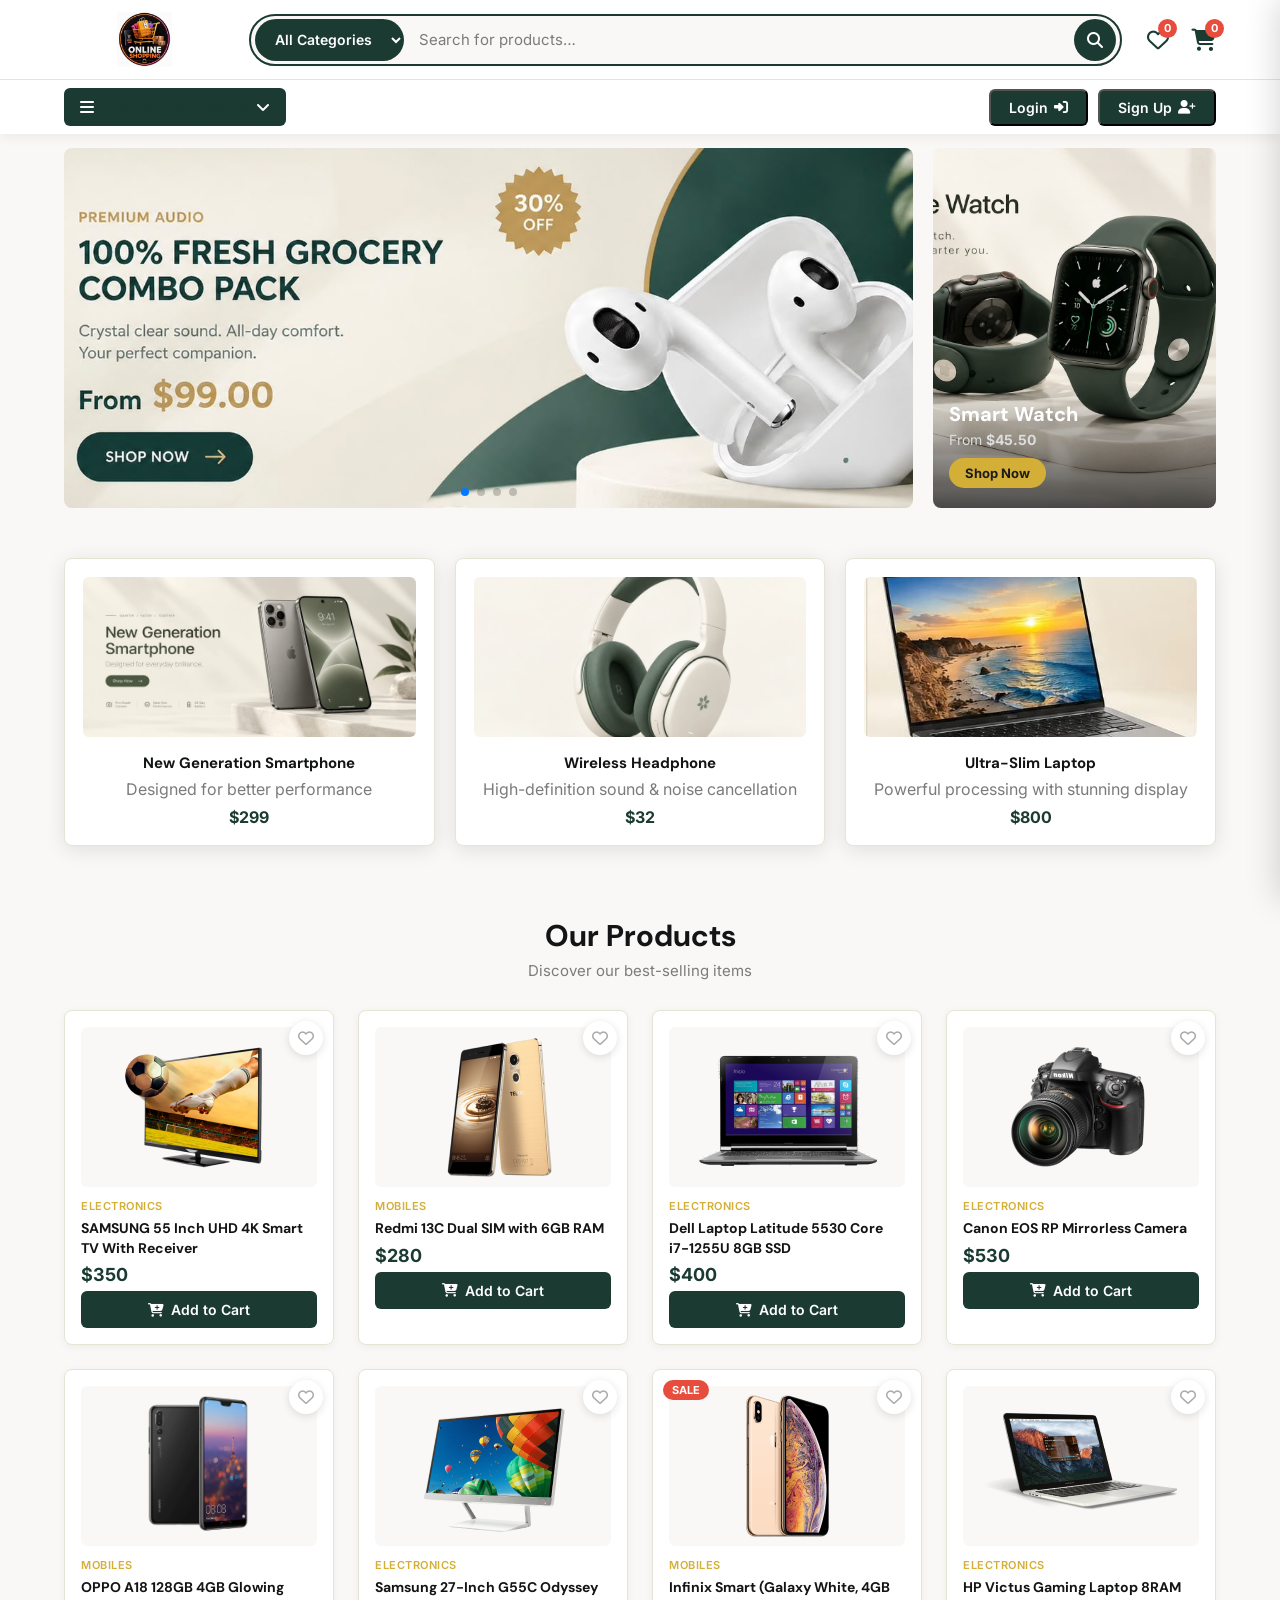
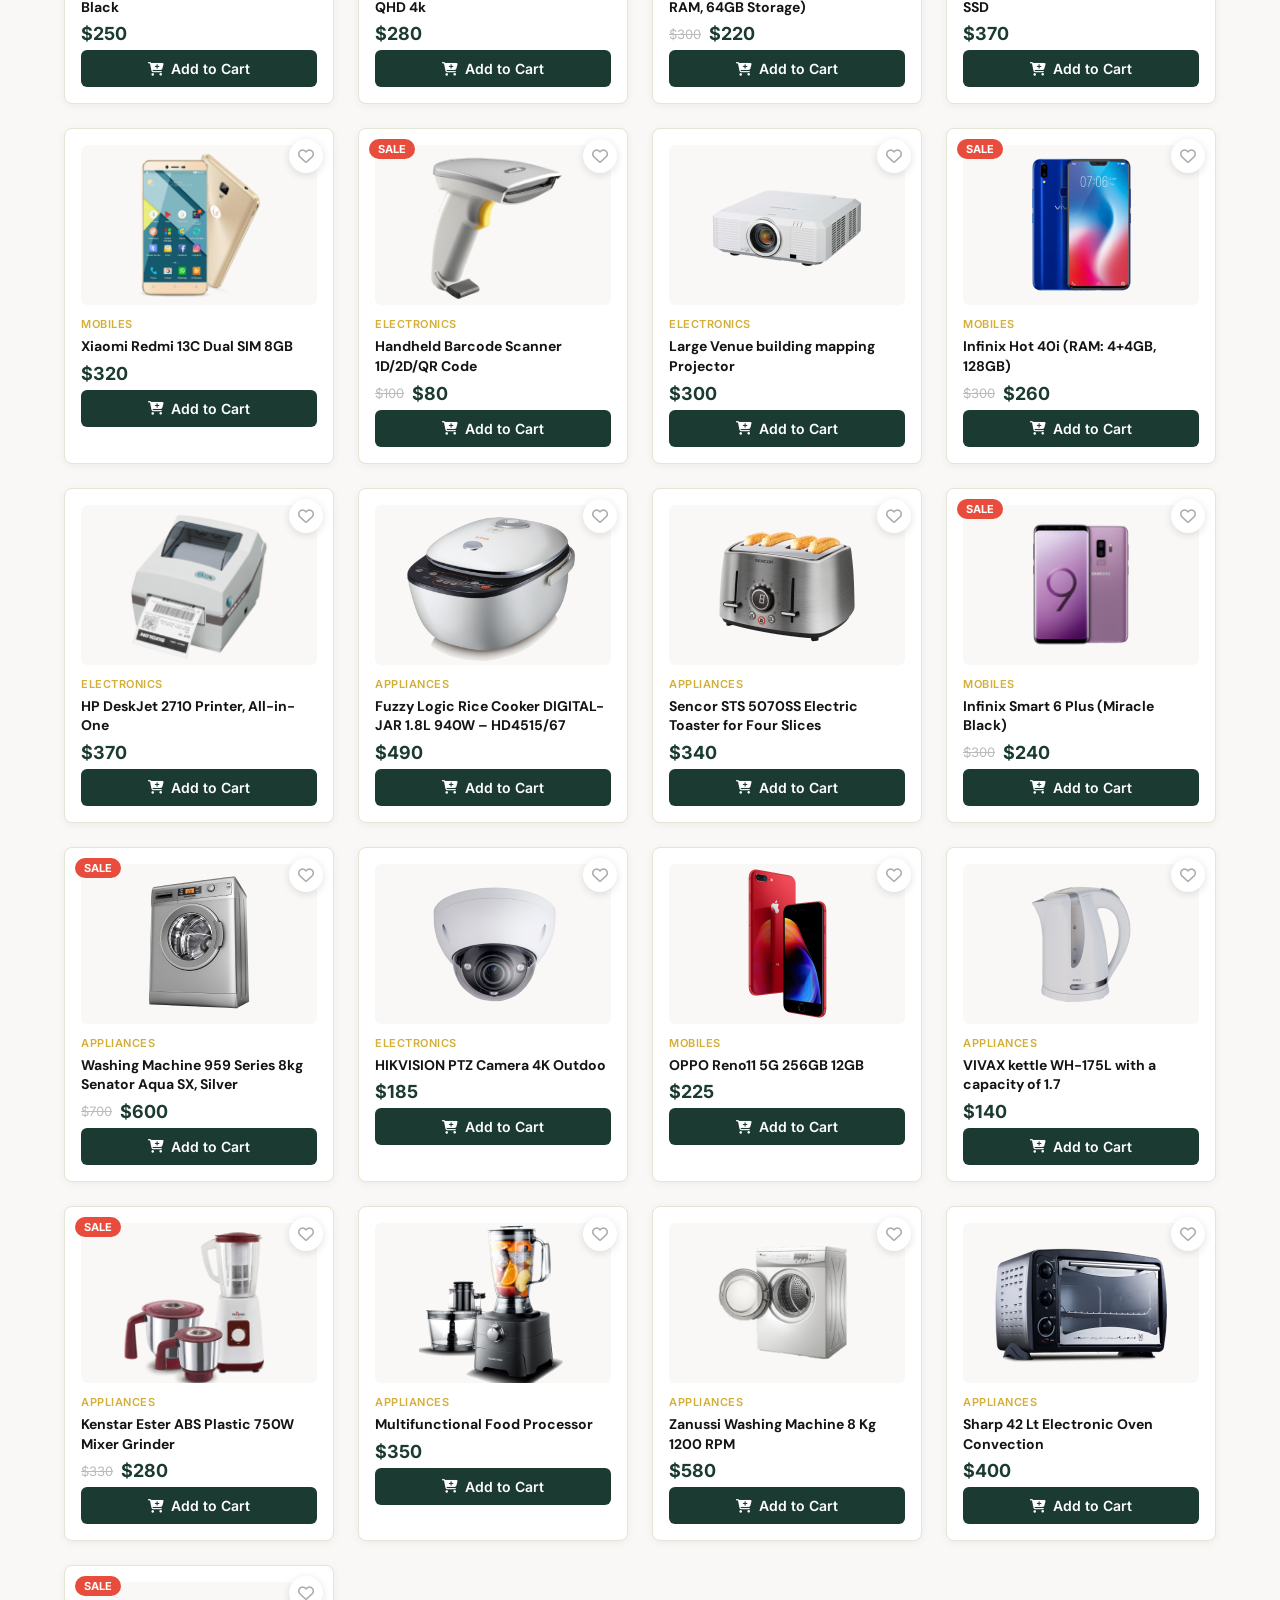
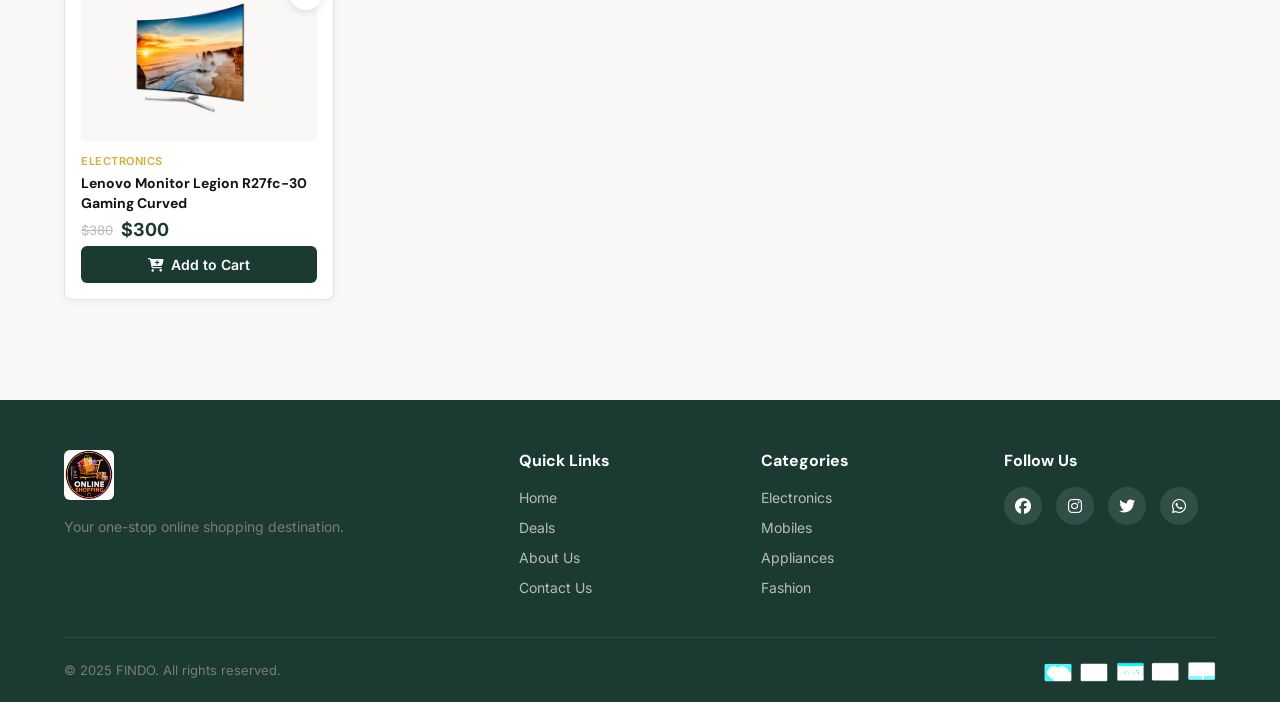
<file: index.html>
<!DOCTYPE html>
<html lang="en">
<head>
    <meta charset="UTF-8">
    <meta name="viewport" content="width=device-width, initial-scale=1.0">
    <title>FINDO | Online Shopping</title>
    <link rel="icon" type="image/jpeg" href="img/new_logo.jpg">
    <link rel="stylesheet" href="CSS/style.css">
    <link rel="stylesheet" href="https://cdn.jsdelivr.net/npm/swiper@11/swiper-bundle.min.css">
    <link rel="stylesheet" href="https://cdnjs.cloudflare.com/ajax/libs/font-awesome/6.5.0/css/all.min.css">
</head>
<body>

<!-- ═══════════════════════════════════════════
     HEADER
════════════════════════════════════════════ -->
<header>

    <!-- ── TOP HEADER ── -->
    <div class="top_header">
        <div class="container">

            <a href="index.html" class="logo">
                <img src="img/new_logo.jpg" alt="FINDO Logo">
            </a>

            <form class="search_box" id="search-form" autocomplete="off">
                <div class="select_box">
                    <select id="category" name="category">
                        <option value="All Categories">All Categories</option>
                        <option value="electronics">Electronics</option>
                        <option value="mobiles">Mobiles</option>
                        <option value="appliances">Appliances</option>
                    </select>
                </div>
                <input type="text" id="search" name="search" placeholder="Search for products…">
                <button type="submit" aria-label="Search">
                    <i class="fa-solid fa-magnifying-glass"></i>
                </button>
            </form>

            <div class="header_icons">
                <div class="icon" id="wishlist-icon" title="Wishlist">
                    <i class="fa-regular fa-heart"></i>
                    <span class="count_favouite">0</span>
                </div>
                <div class="icon" id="cart-icon" title="Cart">
                    <i class="fa-solid fa-cart-shopping"></i>
                    <span class="count_item_header">0</span>
                </div>
            </div>

        </div>
    </div>

    <!-- ── BOTTOM HEADER ── -->
    <div class="bottom_header">
        <div class="container">

            <nav class="nav">
                <div class="category_dropdown">
                    <div class="category_btn" id="category-btn">
                        <i class="fa-solid fa-bars"></i>
                        <span>Browse Categories</span>
                        <i class="fa-solid fa-angle-down"></i>
                    </div>
                    <ul class="nav_links" id="nav-menu">
                        <li><a href="index.html"><i class="fas fa-home"></i> Home</a></li>
                        <li><a href="#products-section"><i class="fas fa-tags"></i> Deals</a></li>
                        <li><a href="#"><i class="fas fa-info-circle"></i> About Us</a></li>
                        <li><a href="#"><i class="fas fa-phone"></i> Contact Us</a></li>
                    </ul>
                </div>
            </nav>

            <div class="login_signup_btns">
                <button id="btn-login" class="btn btn-login" type="button">
                    Login <i class="fa-solid fa-right-to-bracket"></i>
                </button>
                <button id="btn-signup" class="btn btn-signup" type="button">
                    Sign Up <i class="fa-solid fa-user-plus"></i>
                </button>
            </div>

        </div>
    </div>
</header>

<!-- ═══════════════════════════════════════════
     HERO SLIDER
════════════════════════════════════════════ -->
<div class="slider">
    <div class="container">

        <div class="mySwiper swiper">
            <div class="swiper-wrapper">
                <div class="swiper-slide"><img src="img/banner_home2.jpeg" alt="Banner 1"></div>
                <div class="swiper-slide"><img src="img/banner_box4.jpeg"  alt="Banner 2"></div>
                <div class="swiper-slide"><img src="img/banner_box5.jpeg"  alt="Banner 3"></div>
                <div class="swiper-slide"><img src="img/banner_home3.jpeg" alt="Banner 4"></div>
            </div>
            <div class="swiper-pagination"></div>
        </div>

        <div class="side-banner">
            <img src="img/banner_home1.jpeg" alt="Smart Watch">
            <div class="side-banner-text">
                <h3>Smart Watch</h3>
                <p>From <strong>$45.50</strong></p>
                <a href="#products-section" class="side-banner-btn">Shop Now</a>
            </div>
        </div>

    </div>
</div>

<!-- ═══════════════════════════════════════════
     FEATURED CARDS
════════════════════════════════════════════ -->
<div class="products-grid-section">
    <div class="product-card">
        <img src="img/banner_box1.jpeg" alt="Smartphone">
        <h3>New Generation Smartphone</h3>
        <p>Designed for better performance</p>
        <p class="price">$299</p>
    </div>
    <div class="product-card">
        <img src="img/banner3_3.jpeg" alt="Headphone">
        <h3>Wireless Headphone</h3>
        <p>High-definition sound &amp; noise cancellation</p>
        <p class="price">$32</p>
    </div>
    <div class="product-card">
        <img src="img/banner3_1.jpeg" alt="Laptop">
        <h3>Ultra-Slim Laptop</h3>
        <p>Powerful processing with stunning display</p>
        <p class="price">$800</p>
    </div>
</div>

<!-- ═══════════════════════════════════════════
     PRODUCTS SECTION
════════════════════════════════════════════ -->
<section class="products-section" id="products-section">
    <div class="container">
        <div class="section-header">
            <h2>Our Products</h2>
            <p>Discover our best-selling items</p>
        </div>
        <div class="products-grid" id="products-grid">
            <!-- populated by main.js -->
        </div>
    </div>
</section>

<!-- ═══════════════════════════════════════════
     CART SIDEBAR
════════════════════════════════════════════ -->
<div class="cart-overlay" id="cart-overlay"></div>
<aside class="cart-sidebar" id="cart-sidebar" aria-label="Shopping Cart">
    <div class="cart-header">
        <h3><i class="fa-solid fa-cart-shopping"></i> Your Cart</h3>
        <button class="cart-close-btn" id="cart-close" aria-label="Close cart">
            <i class="fa-solid fa-xmark"></i>
        </button>
    </div>
    <div class="cart-list" id="cart-list">
        <p class="empty-msg">Your cart is empty 🛒</p>
    </div>
    <div class="cart-footer">
        <div class="cart-total-row">
            <span>Total:</span>
            <span id="cart-total">$0.00</span>
        </div>
        <button class="checkout-btn" type="button">
            Checkout <i class="fa-solid fa-arrow-right"></i>
        </button>
    </div>
</aside>

<!-- ═══════════════════════════════════════════
     MODAL OVERLAY
════════════════════════════════════════════ -->
<div class="modal-overlay" id="modal-overlay"></div>

<!-- LOGIN MODAL -->
<div class="modal" id="login-modal" role="dialog" aria-modal="true" aria-labelledby="login-title">
    <button class="modal-close" aria-label="Close"><i class="fa-solid fa-xmark"></i></button>
    <div class="modal-logo"><img src="img/new_logo.jpg" alt="FINDO Logo"></div>
    <h2 id="login-title">Welcome Back 👋</h2>
    <p>Sign in to your account</p>
    <form id="login-form" novalidate>
        <div class="form-group">
            <label for="login-email">Email</label>
            <input type="email" id="login-email" placeholder="you@email.com" required>
        </div>
        <div class="form-group">
            <label for="login-password">Password</label>
            <input type="password" id="login-password" placeholder="••••••••" required>
        </div>
        <button type="submit" class="modal-submit-btn">
            Login <i class="fa-solid fa-right-to-bracket"></i>
        </button>
    </form>
    <p class="modal-switch">Don't have an account? <a href="#" id="to-signup">Sign Up</a></p>
</div>

<!-- SIGN UP MODAL -->
<div class="modal" id="signup-modal" role="dialog" aria-modal="true" aria-labelledby="signup-title">
    <button class="modal-close" aria-label="Close"><i class="fa-solid fa-xmark"></i></button>
    <div class="modal-logo"><img src="img/new_logo.jpg" alt="FINDO Logo"></div>
    <h2 id="signup-title">Create Account 🚀</h2>
    <p>Join us today</p>
    <form id="signup-form" novalidate>
        <div class="form-group">
            <label for="signup-name">Full Name</label>
            <input type="text" id="signup-name" placeholder="Your Name" required>
        </div>
        <div class="form-group">
            <label for="signup-email">Email</label>
            <input type="email" id="signup-email" placeholder="you@email.com" required>
        </div>
        <div class="form-group">
            <label for="signup-password">Password</label>
            <input type="password" id="signup-password" placeholder="••••••••" required>
        </div>
        <button type="submit" class="modal-submit-btn">
            Create Account <i class="fa-solid fa-user-plus"></i>
        </button>
    </form>
    <p class="modal-switch">Already have an account? <a href="#" id="to-login">Login</a></p>
</div>

<!-- ═══════════════════════════════════════════
     TOAST
════════════════════════════════════════════ -->
<div id="toast-container" aria-live="polite"></div>

<!-- ═══════════════════════════════════════════
     FOOTER
════════════════════════════════════════════ -->
<footer>
    <div class="container">
        <div class="footer-content">
            <div class="footer-logo">
                <img src="img/new_logo.jpg" alt="FINDO">
                <p>Your one-stop online shopping destination.</p>
            </div>
            <div class="footer-links">
                <h4>Quick Links</h4>
                <ul>
                    <li><a href="index.html">Home</a></li>
                    <li><a href="#products-section">Deals</a></li>
                    <li><a href="#">About Us</a></li>
                    <li><a href="#">Contact Us</a></li>
                </ul>
            </div>
            <div class="footer-links">
                <h4>Categories</h4>
                <ul>
                    <li><a href="#">Electronics</a></li>
                    <li><a href="#">Mobiles</a></li>
                    <li><a href="#">Appliances</a></li>
                    <li><a href="#">Fashion</a></li>
                </ul>
            </div>
            <div class="footer-contact">
                <h4>Follow Us</h4>
                <div class="social-icons">
                    <a href="#" aria-label="Facebook"><i class="fa-brands fa-facebook"></i></a>
                    <a href="#" aria-label="Instagram"><i class="fa-brands fa-instagram"></i></a>
                    <a href="#" aria-label="Twitter"><i class="fa-brands fa-twitter"></i></a>
                    <a href="#" aria-label="WhatsApp"><i class="fa-brands fa-whatsapp"></i></a>
                </div>
            </div>
        </div>
        <div class="footer-bottom">
            <p>&copy; 2025 FINDO. All rights reserved.</p>
            <img src="img/payment_method.png" alt="Payment Methods">
        </div>
    </div>
</footer>

<!-- ═══════════════════════════════════════════
     SCRIPTS  (at bottom → DOM is ready)
════════════════════════════════════════════ -->
<script src="https://cdn.jsdelivr.net/npm/swiper@11/swiper-bundle.min.js"></script>
<script src="main.js"></script>
</body>
</html>
</file>
<file: CSS/style.css>
@import url('https://fonts.googleapis.com/css2?family=DM+Sans:wght@400;500;600;700&family=Inter:wght@400;500;600;700&display=swap');

/* =========================
   RESET
========================= */
* {
    margin: 0;
    padding: 0;
    box-sizing: border-box;
    list-style: none;
    text-decoration: none;
    font-family: "Inter", sans-serif;
}

:root {
    --main_color:    #1b3b32;
    --p_color:       #7b7b7b;
    --bg_color:      #f9f8f6;
    --white_color:   #fff;
    --color_heading: #121416;
    --border_color:  #e5e5d5;
    --gold:          #d4af37;
    --danger:        #e74c3c;
    --success:       #27ae60;
    --radius:        8px;
    --shadow:        0 4px 20px rgba(0,0,0,.10);
    --transition:    .25s ease;
}

body { background: var(--bg_color); }
p    { color: var(--p_color); }

h1,h2,h3,h4,h5,h6 {
    color: var(--color_heading);
    font-family: "DM Sans", sans-serif;
}

span { color: var(--main_color); }

.container {
    width: 90%;
    max-width: 1350px;
    margin: auto;
}

/* =========================
   HEADER
========================= */
header {
    background: var(--white_color);
    position: fixed;
    top: 0; left: 0; right: 0;
    z-index: 1000;
    box-shadow: 0 2px 12px rgba(0,0,0,.07);
}

/* TOP HEADER */
header .top_header .container {
    display: flex;
    align-items: center;
    justify-content: space-between;
    gap: 25px;
    padding: 12px 0;
}

/* LOGO */
header .top_header .logo { width: 160px; flex-shrink: 0; }
header .top_header .logo img {
    width: 100%;
    height: 55px;
    object-fit: contain;
    display: block;
    border-radius: 6px;
}

/* SEARCH BOX */
header .search_box {
    flex: 1;
    height: 52px;
    display: flex;
    align-items: center;
    background: var(--bg_color);
    border: 2px solid var(--main_color);
    border-radius: 50px;
    padding: 4px;
    overflow: hidden;
}

header .search_box .select_box { flex-shrink: 0; }

header .search_box select {
    background: var(--main_color);
    color: #fff;
    border: none;
    outline: none;
    border-radius: 35px;
    padding: 10px 16px;
    font-size: 14px;
    font-weight: 600;
    cursor: pointer;
    height: 42px;
}

header .search_box input {
    flex: 1;
    border: none;
    outline: none;
    background: transparent;
    padding: 10px 15px;
    font-size: 15px;
    color: var(--color_heading);
}

header .search_box input::placeholder { color: var(--p_color); }

header .search_box button {
    width: 42px;
    height: 42px;
    flex-shrink: 0;
    border: none;
    border-radius: 50%;
    background: var(--main_color);
    color: #fff;
    display: flex;
    align-items: center;
    justify-content: center;
    cursor: pointer;
    font-size: 16px;
    transition: var(--transition);
}

header .search_box button:hover { background: #294d42; }

/* HEADER ICONS */
header .header_icons {
    display: flex;
    align-items: center;
    gap: 22px;
    flex-shrink: 0;
}

header .header_icons .icon {
    position: relative;
    cursor: pointer;
    font-size: 22px;
    color: var(--main_color);
    transition: var(--transition);
}

header .header_icons .icon:hover { color: var(--gold); }

header .header_icons .icon a {
    color: inherit;
    display: flex;
    align-items: center;
}

header .header_icons .count_favouite,
header .header_icons .count_item_header {
    position: absolute;
    top: -8px;
    right: -8px;
    background: var(--danger);
    color: #fff;
    font-size: 11px;
    font-weight: 700;
    width: 19px;
    height: 19px;
    border-radius: 50%;
    display: flex;
    align-items: center;
    justify-content: center;
}

/* BOTTOM HEADER */
header .bottom_header {
    border-top: 1px solid var(--border_color);
    padding: 8px 0;
}

header .bottom_header .container {
    display: flex;
    align-items: center;
    justify-content: space-between;
}

/* BROWSE CATEGORY */
.category_dropdown { position: relative; }

.category_btn {
    background: var(--main_color);
    color: #fff;
    padding: 9px 16px;
    border-radius: 6px;
    display: inline-flex;
    align-items: center;
    gap: 8px;
    font-weight: 600;
    cursor: pointer;
    transition: var(--transition);
    user-select: none;
}

.category_btn:hover { background: #294d42; }

.category_dropdown .nav_links {
    display: none;
    position: absolute;
    top: calc(100% + 6px);
    left: 0;
    width: 220px;
    background: var(--white_color);
    border: 1px solid var(--border_color);
    border-radius: var(--radius);
    padding: 8px 0;
    box-shadow: var(--shadow);
    z-index: 999;
    flex-direction: column;
}

.category_dropdown .nav_links.show { display: flex; }

.category_dropdown .nav_links li { width: 100%; }

.category_dropdown .nav_links li a {
    display: flex;
    align-items: center;
    gap: 10px;
    padding: 11px 16px;
    color: var(--main_color);
    font-size: 15px;
    transition: var(--transition);
}

.category_dropdown .nav_links li a i { color: var(--gold); }

.category_dropdown .nav_links li a:hover,
.category_dropdown .nav_links li a.active {
    background: #f4f1ea;
    color: var(--gold);
}

/* LOGIN / SIGNUP BTNS */
.login_signup_btns { display: flex; align-items: center; gap: 10px; }

.login_signup_btns .btn {
    background: var(--main_color);
    color: #fff !important;
    padding: 8px 18px;
    border-radius: 6px;
    display: inline-flex;
    align-items: center;
    gap: 6px;
    font-weight: 600;
    font-size: 14px;
    transition: var(--transition);
}

.login_signup_btns .btn:hover { background: #294d42; transform: translateY(-1px); }

/* =========================
   HERO SLIDER
========================= */
.slider {
    margin-top: 128px;
    padding: 20px 0;
}

.slider .container {
    display: flex;
    gap: 20px;
    align-items: stretch;
}

.mySwiper {
    flex: 3;
    height: 360px;
    border-radius: var(--radius);
    overflow: hidden;
}

.swiper-slide {
    height: 100%;
    display: flex;
    align-items: center;
    justify-content: center;
    overflow: hidden;
}

.swiper-slide img {
    width: 100%;
    height: 100%;
    object-fit: cover;
    display: block;
}

/* SIDE BANNER */
.side-banner {
    flex: 1;
    position: relative;
    border-radius: var(--radius);
    overflow: hidden;
    min-height: 360px;
}

.side-banner img {
    width: 100%;
    height: 100%;
    object-fit: cover;
    display: block;
}

.side-banner-text {
    position: absolute;
    bottom: 0; left: 0; right: 0;
    background: linear-gradient(transparent, rgba(0,0,0,.7));
    padding: 20px 16px;
    color: #fff;
}

.side-banner-text h3 { font-size: 20px; color: #fff; margin-bottom: 4px; }
.side-banner-text p  { color: #ddd; font-size: 14px; margin-bottom: 10px; }

.side-banner-btn {
    background: var(--gold);
    color: #1b1b1b !important;
    padding: 7px 16px;
    border-radius: 20px;
    font-size: 13px;
    font-weight: 700;
    display: inline-block;
    transition: var(--transition);
}

.side-banner-btn:hover { background: #e8c44a; }

/* =========================
   FEATURED BANNER CARDS
========================= */
.products-grid-section {
    display: flex;
    justify-content: space-between;
    gap: 20px;
    margin: 30px auto;
    padding: 0 5%;
    max-width: 1350px;
}

.product-card {
    background: var(--white_color);
    border: 1px solid var(--border_color);
    border-radius: var(--radius);
    padding: 18px;
    text-align: center;
    flex: 1;
    box-shadow: var(--shadow);
    transition: var(--transition);
}

.product-card:hover { transform: translateY(-4px); box-shadow: 0 8px 30px rgba(0,0,0,.12); }

.product-card img {
    width: 100%;
    height: 160px;
    object-fit: cover;
    border-radius: 6px;
    margin-bottom: 12px;
}

.product-card h3 { font-size: 15px; margin-bottom: 6px; }

.product-card .price {
    font-size: 16px;
    font-weight: 700;
    color: var(--main_color);
    margin-top: 8px;
}

/* =========================
   PRODUCTS SECTION
========================= */
.products-section {
    padding: 40px 0 60px;
}

.section-header {
    text-align: center;
    margin-bottom: 30px;
}

.section-header h2 {
    font-size: 30px;
    margin-bottom: 6px;
}

.section-header p { font-size: 15px; }

/* PRODUCTS GRID */
.products-grid {
    display: grid;
    grid-template-columns: repeat(auto-fill, minmax(230px, 1fr));
    gap: 24px;
}

/* PRODUCT ITEM CARD */
.product-item {
    background: var(--white_color);
    border: 1px solid var(--border_color);
    border-radius: var(--radius);
    padding: 16px;
    position: relative;
    display: flex;
    flex-direction: column;
    gap: 12px;
    transition: var(--transition);
    box-shadow: 0 2px 8px rgba(0,0,0,.05);
}

.product-item:hover {
    transform: translateY(-5px);
    box-shadow: 0 10px 30px rgba(0,0,0,.12);
}

/* BADGE */
.product-item .badge {
    position: absolute;
    top: 10px;
    left: 10px;
    background: var(--danger);
    color: #fff;
    font-size: 11px;
    font-weight: 700;
    padding: 3px 9px;
    border-radius: 20px;
}

/* WISHLIST BUTTON */
.wish-btn {
    position: absolute;
    top: 10px;
    right: 10px;
    width: 34px;
    height: 34px;
    border: none;
    background: #fff;
    border-radius: 50%;
    box-shadow: 0 2px 8px rgba(0,0,0,.12);
    cursor: pointer;
    display: flex;
    align-items: center;
    justify-content: center;
    color: #aaa;
    font-size: 16px;
    transition: var(--transition);
}

.wish-btn:hover, .wish-btn.active { color: var(--danger); transform: scale(1.1); }

/* PRODUCT IMAGE */
.product-img {
    height: 160px;
    display: flex;
    align-items: center;
    justify-content: center;
    overflow: hidden;
    border-radius: 6px;
    background: #f9f8f6;
}

.product-img img {
    max-width: 100%;
    max-height: 100%;
    object-fit: contain;
    transition: var(--transition);
}

.product-item:hover .product-img img { transform: scale(1.06); }

/* PRODUCT INFO */
.product-info { display: flex; flex-direction: column; gap: 6px; }

.product-category {
    font-size: 11px;
    font-weight: 600;
    color: var(--gold);
    text-transform: uppercase;
    letter-spacing: .5px;
}

.product-name {
    font-size: 14px;
    color: var(--color_heading);
    line-height: 1.4;
    display: -webkit-box;
    -webkit-line-clamp: 2;
    -webkit-box-orient: vertical;
    overflow: hidden;
}

.product-pricing {
    display: flex;
    align-items: center;
    gap: 8px;
}

.old-price {
    font-size: 13px;
    color: #bbb;
    text-decoration: line-through;
}

.product-pricing .price {
    font-size: 18px;
    font-weight: 700;
    color: var(--main_color);
}

/* ADD TO CART BUTTON */
.add-cart-btn {
    width: 100%;
    padding: 10px;
    border: none;
    border-radius: 6px;
    background: var(--main_color);
    color: #fff;
    font-size: 14px;
    font-weight: 600;
    cursor: pointer;
    display: flex;
    align-items: center;
    justify-content: center;
    gap: 7px;
    transition: var(--transition);
    margin-top: auto;
}

.add-cart-btn:hover { background: #294d42; }
.add-cart-btn.added { background: var(--success); }

/* NO RESULTS */
.no-results {
    text-align: center;
    font-size: 18px;
    color: var(--p_color);
    padding: 50px 0;
    grid-column: 1 / -1;
}

/* =========================
   CART SIDEBAR
========================= */
.cart-overlay {
    position: fixed;
    inset: 0;
    background: rgba(0,0,0,.45);
    z-index: 1099;
    opacity: 0;
    pointer-events: none;
    transition: opacity var(--transition);
}

.cart-overlay.open { opacity: 1; pointer-events: all; }

.cart-sidebar {
    position: fixed;
    top: 0; right: 0;
    width: 380px;
    max-width: 95vw;
    height: 100vh;
    background: var(--white_color);
    z-index: 1100;
    display: flex;
    flex-direction: column;
    transform: translateX(100%);
    transition: transform .35s ease;
    box-shadow: -4px 0 30px rgba(0,0,0,.15);
}

.cart-sidebar.open { transform: translateX(0); }

.cart-header {
    display: flex;
    align-items: center;
    justify-content: space-between;
    padding: 20px;
    border-bottom: 1px solid var(--border_color);
}

.cart-header h3 { font-size: 20px; display: flex; align-items: center; gap: 8px; }

.cart-close-btn {
    width: 34px; height: 34px;
    border: none; border-radius: 50%;
    background: var(--bg_color);
    font-size: 18px;
    cursor: pointer;
    display: flex; align-items: center; justify-content: center;
    transition: var(--transition);
}

.cart-close-btn:hover { background: #e0ddd5; }

.cart-list {
    flex: 1;
    overflow-y: auto;
    padding: 16px;
    display: flex;
    flex-direction: column;
    gap: 14px;
}

.empty-msg {
    text-align: center;
    padding: 40px 0;
    font-size: 16px;
}

.cart-item {
    display: flex;
    align-items: center;
    gap: 12px;
    padding: 12px;
    background: var(--bg_color);
    border-radius: var(--radius);
}

.cart-item img {
    width: 60px; height: 60px;
    object-fit: contain;
    background: #fff;
    border-radius: 6px;
    flex-shrink: 0;
}

.cart-item-info { flex: 1; }

.cart-item-name {
    font-size: 13px;
    color: var(--color_heading);
    font-weight: 500;
    margin-bottom: 4px;
}

.cart-item-price {
    font-size: 13px;
    color: var(--main_color);
    font-weight: 600;
}

.remove-cart {
    width: 30px; height: 30px;
    border: none; border-radius: 50%;
    background: #ffeaea;
    color: var(--danger);
    cursor: pointer;
    display: flex; align-items: center; justify-content: center;
    font-size: 13px;
    transition: var(--transition);
    flex-shrink: 0;
}

.remove-cart:hover { background: var(--danger); color: #fff; }

.cart-footer {
    padding: 16px 20px;
    border-top: 1px solid var(--border_color);
    display: flex;
    flex-direction: column;
    gap: 12px;
}

.cart-total-row {
    display: flex;
    justify-content: space-between;
    align-items: center;
    font-size: 18px;
    font-weight: 700;
}

.checkout-btn {
    width: 100%;
    padding: 14px;
    background: var(--main_color);
    color: #fff;
    border: none;
    border-radius: 8px;
    font-size: 16px;
    font-weight: 700;
    cursor: pointer;
    display: flex; align-items: center; justify-content: center; gap: 8px;
    transition: var(--transition);
}

.checkout-btn:hover { background: #294d42; }

/* =========================
   MODALS
========================= */
.modal-overlay {
    position: fixed;
    inset: 0;
    background: rgba(0,0,0,.5);
    z-index: 1199;
    opacity: 0;
    pointer-events: none;
    transition: opacity var(--transition);
}

.modal-overlay.open { opacity: 1; pointer-events: all; }

.modal {
    position: fixed;
    top: 50%; left: 50%;
    transform: translate(-50%, -50%) scale(.9);
    width: 420px;
    max-width: 95vw;
    background: var(--white_color);
    border-radius: 14px;
    padding: 36px 32px;
    z-index: 1200;
    opacity: 0;
    pointer-events: none;
    transition: opacity var(--transition), transform var(--transition);
    box-shadow: 0 20px 60px rgba(0,0,0,.2);
}

.modal.open {
    opacity: 1;
    pointer-events: all;
    transform: translate(-50%, -50%) scale(1);
}

.modal-close {
    position: absolute;
    top: 14px; right: 14px;
    width: 32px; height: 32px;
    border: none; border-radius: 50%;
    background: var(--bg_color);
    font-size: 16px;
    cursor: pointer;
    display: flex; align-items: center; justify-content: center;
    transition: var(--transition);
}

.modal-close:hover { background: #e0ddd5; }

.modal-logo {
    text-align: center;
    margin-bottom: 16px;
}

.modal-logo img {
    height: 50px;
    object-fit: contain;
    border-radius: 6px;
}

.modal h2 {
    text-align: center;
    font-size: 22px;
    margin-bottom: 4px;
}

.modal > p {
    text-align: center;
    margin-bottom: 20px;
    font-size: 14px;
}

.form-group {
    display: flex;
    flex-direction: column;
    gap: 6px;
    margin-bottom: 16px;
}

.form-group label {
    font-size: 13px;
    font-weight: 600;
    color: var(--color_heading);
}

.form-group input {
    padding: 12px 14px;
    border: 2px solid var(--border_color);
    border-radius: 8px;
    font-size: 15px;
    outline: none;
    transition: var(--transition);
    background: var(--bg_color);
}

.form-group input:focus { border-color: var(--main_color); background: #fff; }

.modal-submit-btn {
    width: 100%;
    padding: 13px;
    background: var(--main_color);
    color: #fff;
    border: none;
    border-radius: 8px;
    font-size: 16px;
    font-weight: 700;
    cursor: pointer;
    display: flex; align-items: center; justify-content: center; gap: 8px;
    transition: var(--transition);
    margin-bottom: 14px;
}

.modal-submit-btn:hover { background: #294d42; }

.modal-switch {
    text-align: center;
    font-size: 13px;
}

.modal-switch a {
    color: var(--main_color);
    font-weight: 700;
}

.modal-switch a:hover { color: var(--gold); }

/* =========================
   TOAST
========================= */
#toast-container {
    position: fixed;
    bottom: 24px; right: 24px;
    z-index: 9999;
    display: flex;
    flex-direction: column;
    gap: 10px;
}

.toast {
    background: var(--main_color);
    color: #fff;
    padding: 13px 20px;
    border-radius: 8px;
    font-size: 14px;
    font-weight: 500;
    box-shadow: 0 6px 20px rgba(0,0,0,.18);
    opacity: 0;
    transform: translateY(20px);
    transition: opacity .3s ease, transform .3s ease;
    min-width: 240px;
    max-width: 340px;
}

.toast.show { opacity: 1; transform: translateY(0); }

/* =========================
   FOOTER
========================= */
footer {
    background: var(--main_color);
    color: #ccc;
    padding: 50px 0 0;
    margin-top: 40px;
}

.footer-content {
    display: grid;
    grid-template-columns: 2fr 1fr 1fr 1fr;
    gap: 30px;
    padding-bottom: 40px;
}

.footer-logo img {
    height: 50px;
    object-fit: contain;
    border-radius: 6px;
    margin-bottom: 12px;
}

.footer-logo p { font-size: 14px; line-height: 1.6; }

.footer-links h4 { color: #fff; margin-bottom: 16px; font-size: 16px; }

.footer-links ul { display: flex; flex-direction: column; gap: 10px; }

.footer-links li a {
    color: #bbb;
    font-size: 14px;
    transition: var(--transition);
}

.footer-links li a:hover { color: var(--gold); }

.footer-contact h4 { color: #fff; margin-bottom: 16px; font-size: 16px; }

.social-icons { display: flex; gap: 14px; }

.social-icons a {
    width: 38px; height: 38px;
    background: rgba(255,255,255,.1);
    border-radius: 50%;
    display: flex; align-items: center; justify-content: center;
    color: #fff;
    font-size: 16px;
    transition: var(--transition);
}

.social-icons a:hover { background: var(--gold); color: #1b1b1b; }

.footer-bottom {
    border-top: 1px solid rgba(255,255,255,.1);
    padding: 18px 0;
    display: flex;
    align-items: center;
    justify-content: space-between;
}

.footer-bottom p { font-size: 13px; }

.footer-bottom img { height: 28px; object-fit: contain; filter: brightness(10); }

/* =========================
   RESPONSIVE
========================= */
@media (max-width: 1024px) {
    .footer-content { grid-template-columns: 1fr 1fr; }
}

@media (max-width: 768px) {
    .slider .container { flex-direction: column; }
    .side-banner { min-height: 220px; }
    .products-grid-section { flex-direction: column; }
    .footer-content { grid-template-columns: 1fr; }
    .footer-bottom { flex-direction: column; gap: 10px; }
    header .top_header .container { flex-wrap: wrap; }
    header .search_box { order: 3; width: 100%; }
    header .bottom_header { display: none; }
    .slider { margin-top: 110px; }
}

@media (max-width: 480px) {
    .modal { padding: 28px 20px; }
    .cart-sidebar { width: 100%; }
}
</file>
